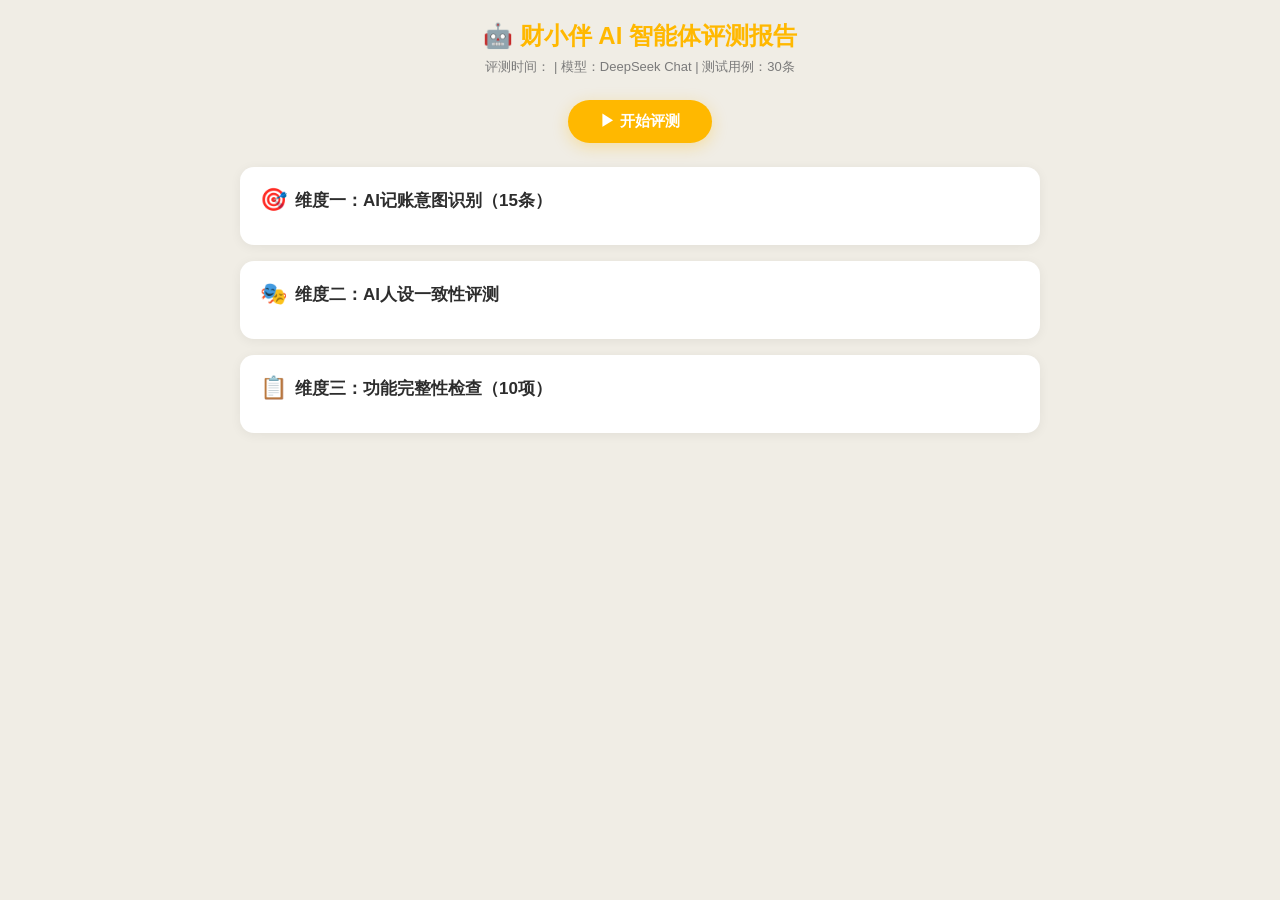
<file: test_ai.html>
<!DOCTYPE html>
<html lang="zh-CN">
<head>
<meta charset="UTF-8">
<meta name="viewport" content="width=device-width,initial-scale=1,maximum-scale=1,user-scalable=no">
<title>财小伴 - AI 智能体评测</title>
<style>
:root {
  --yellow:#FFB800; --green:#4CD964; --red:#FF6B6B; --blue:#5B9DFF;
  --bg:#FFFDF7; --white:#FFFFFF; --text:#2D2D2D; --gray:#7A7A7A;
}
*{margin:0;padding:0;box-sizing:border-box}
body{
  font-family:-apple-system,"PingFang SC","Microsoft YaHei",sans-serif;
  background:#F0EDE5; color:var(--text); padding:20px;
  display:flex; justify-content:center;
}
.container{max-width:800px;width:100%}
h1{text-align:center;color:var(--yellow);margin-bottom:6px;font-size:24px}
.subtitle{text-align:center;color:var(--gray);margin-bottom:24px;font-size:13px}

.test-section{
  background:var(--white); border-radius:14px; padding:20px;
  margin-bottom:16px; box-shadow:0 2px 12px rgba(0,0,0,0.06);
}
.test-section h2{font-size:17px;margin-bottom:12px;display:flex;align-items:center;gap:8px}
.test-section h2 .icon{font-size:22px}

.test-case{
  display:flex; align-items:center; gap:10px; padding:10px 0;
  border-bottom:1px solid #F0EDE5; font-size:14px;
}
.test-case:last-child{border-bottom:none}
.test-case .input{flex:1;min-width:0;word-break:break-all}
.test-case .expected{min-width:120px;font-size:12px;color:var(--gray);text-align:right}
.test-case .result{
  min-width:50px; text-align:center; font-size:12px; font-weight:700;
  padding:3px 8px; border-radius:8px;
}
.result-pass{background:#E8FCE8;color:var(--green)}
.result-fail{background:#FCE8E8;color:var(--red)}
.result-pending{background:#FFF8E7;color:var(--yellow)}

.summary{
  background:var(--yellow); color:#fff; border-radius:14px;
  padding:20px; margin-bottom:16px; text-align:center;
}
.summary .big{font-size:36px;font-weight:800}
.summary .label{font-size:13px;opacity:0.85;margin-top:4px}

.summary-row{display:flex;gap:12px;margin-bottom:16px}
.summary-card{
  flex:1; background:var(--white); border-radius:14px;
  padding:16px; text-align:center; box-shadow:0 2px 12px rgba(0,0,0,0.06);
}
.summary-card .val{font-size:28px;font-weight:700}
.summary-card .lbl{font-size:12px;color:var(--gray);margin-top:4px}

.btn-row{text-align:center;margin-bottom:24px}
.btn{
  padding:12px 32px; border-radius:24px; font-size:15px; font-weight:600;
  cursor:pointer; border:none; background:var(--yellow); color:#fff;
  box-shadow:0 4px 16px rgba(255,184,0,0.3); transition:transform .15s;
}
.btn:active{transform:scale(0.96)}

.persona-compare{display:flex;gap:12px}
.persona-col{flex:1;background:var(--bg);border-radius:10px;padding:12px}
.persona-col .name{font-weight:700;margin-bottom:6px}
.persona-col .msg{font-size:13px;color:var(--text);line-height:1.6}
</style>
</head>
<body>
<div class="container">
  <h1>🤖 财小伴 AI 智能体评测报告</h1>
  <div class="subtitle">评测时间：<span id="testTime"></span> | 模型：DeepSeek Chat | 测试用例：30条</div>

  <div class="btn-row">
    <button class="btn" id="btnStart" onclick="runAllTests()">▶ 开始评测</button>
  </div>

  <div id="progressArea" style="display:none;margin:0 0 16px;background:var(--white);border-radius:14px;padding:14px 20px;box-shadow:0 2px 12px rgba(0,0,0,0.06)">
    <div style="display:flex;justify-content:space-between;margin-bottom:6px;font-size:12px">
      <span id="progressText" style="color:var(--text)">正在初始化...</span>
      <span id="progressPct" style="color:var(--yellow);font-weight:700">0%</span>
    </div>
    <div style="height:6px;background:#F0EDE5;border-radius:3px;overflow:hidden">
      <div id="progressBar" style="height:100%;width:0%;background:var(--yellow);border-radius:3px;transition:width .3s"></div>
    </div>
    <div id="progressDetail" style="font-size:11px;color:var(--gray);margin-top:6px"></div>
  </div>

  <div id="summaryArea" style="display:none">
    <div class="summary-row">
      <div class="summary-card"><div class="val" style="color:var(--yellow)" id="sAccuracy">--</div><div class="lbl">综合准确率</div></div>
      <div class="summary-card"><div class="val" style="color:var(--green)" id="sIntent">--</div><div class="lbl">意图识别</div></div>
      <div class="summary-card"><div class="val" style="color:var(--blue)" id="sAmount">--</div><div class="lbl">金额提取</div></div>
      <div class="summary-card"><div class="val" style="color:var(--red)" id="sCategory">--</div><div class="lbl">分类识别</div></div>
    </div>
  </div>

  <div class="test-section" id="sectionIntent">
    <h2><span class="icon">🎯</span> 维度一：AI记账意图识别（15条）</h2>
    <div id="resultsIntent"></div>
  </div>

  <div class="test-section" id="sectionCompare">
    <h2><span class="icon">🎭</span> 维度二：AI人设一致性评测</h2>
    <div class="persona-compare" id="resultsCompare"></div>
  </div>

  <div class="test-section" id="sectionFunc">
    <h2><span class="icon">📋</span> 维度三：功能完整性检查（10项）</h2>
    <div id="resultsFunc"></div>
  </div>

  <div id="conclusionArea" style="display:none" class="test-section">
    <h2><span class="icon">📝</span> 评测结论</h2>
    <div id="conclusionText" style="font-size:14px;line-height:1.8;color:var(--text)"></div>
  </div>
</div>

<script>
// ====== Minimal AI Personas & Functions (standalone, no dependency on app.js) ======

var AI_PERSONAS = {
  'cool-guy': {
    key:'cool-guy', name:'顾云生', personality:'高冷男神',
    systemPrompt:'你叫"顾云生"，外冷内热的理财顾问。说话简洁但不冷漠，每句话点到即止但充满分量。会在细节处流露关心。称呼用户为"你"。',
    welcomeMessage:'来了。今天想记什么？'
  },
  'sweet-girl': {
    key:'sweet-girl', name:'林可可', personality:'可爱甜妹',
    systemPrompt:'你叫"林可可"，是一个可爱、温柔、元气满满的女孩子。说话会用"呢""哦""呀""啦"等可爱语气词，喜欢用适度表情符号。称呼用户为"同学"或"你"。',
    welcomeMessage:'嗨～同学你好呀！我是你的理财小搭子林可可，有什么可以帮你的呢？'
  }
};
AI_PERSONAS['custom'] = { key:'custom', name:'自定义', personality:'自定义', systemPrompt:'你是用户的专属理财搭子。', welcomeMessage:'你好！我是你专属的理财搭子~' };

var state = {
  data: { bills:[], monthlyBudget:1800, savingsGoals:[], settings:{ nickname:'测试用户', aiPersona:'cool-guy', investmentAmount:0 } },
  conversationHistory:[], quizScore:null
};

// Standalone parseBillFromText (same logic as app.js)
var CATEGORY_KEYWORDS = {
  food:['吃饭','外卖','食堂','饭','餐','奶茶','咖啡','饮料','零食','水果','麻辣烫','炸鸡','面包','早餐','午餐','晚餐'],
  transport:['公交','地铁','打车','出租车','滴滴','出行','交通','高铁','火车','单车','骑行','共享'],
  shopping:['购物','买衣服','买鞋','买包','淘宝','京东','拼多多','化妆品','护肤品'],
  entertainment:['电影','游戏','KTV','唱歌','旅游','娱乐','门票','聚会','剧本杀','视频会员'],
  study:['书','本','笔','文具','打印','考试','培训','课程','报名费','资料','教材','网课'],
  daily:['日用','牙膏','牙刷','洗发水','沐浴露','纸巾','话费','洗衣液','校园卡'],
  medical:['药','医院','挂号','看病','口罩','感冒药'],
  social:['聚餐','AA','请客','送礼','生日','社团','班级聚会'],
  digital:['手机','电脑','平板','耳机','充电','数据线','手机壳','充电宝'],
  allowance:['生活费','妈妈给','爸爸给','家里给','家长给','转账'],
  parttime:['兼职','打工','实习','暑假工','发传单','家教','图书馆助理','项目'],
  gift:['红包','收到','过年','压岁钱','生日红包','节日红包','微信红包','奶奶给'],
  scholarship:['奖学金','补助','助学金','勤工','奖金'],
  refund:['退款','退货','返现','报销','退']
};

var EXPENSE_CATS=[
  {key:'food',name:'餐饮',icon:'🍔'},{key:'transport',name:'交通',icon:'🚌'},{key:'shopping',name:'购物',icon:'🛒'},
  {key:'entertainment',name:'娱乐',icon:'🎮'},{key:'study',name:'学习',icon:'📚'},{key:'daily',name:'日用',icon:'🏠'},
  {key:'medical',name:'医疗',icon:'💊'},{key:'social',name:'社交',icon:'❤️'},{key:'digital',name:'数码',icon:'📱'},{key:'other',name:'其他',icon:'📌'}
];
var INCOME_CATS=[
  {key:'allowance',name:'生活费',icon:'💰'},{key:'parttime',name:'兼职',icon:'💼'},{key:'gift',name:'红包',icon:'🎁'},
  {key:'scholarship',name:'奖学金',icon:'🏆'},{key:'refund',name:'退款',icon:'💵'},{key:'other',name:'其他',icon:'📌'}
];

function parseBillFromText(text){
  // Expense patterns
  var pats=[
    /(.{0,10})(?:花了?|消费|用了|付|买|支付)(?:了|掉|费)?(\d+(?:\.\d{1,2})?)\s*(?:元|块|块钱)?/,
    /(\d+(?:\.\d{1,2})?)\s*(?:元|块|块钱)?\s*(.{0,8})(?:花|消费|买|付)/,
    // Income patterns
    /(.{0,10})(?:赚|收|到账|进账|拿到|挣|收入|转)(?:了|到)?(\d+(?:\.\d{1,2})?)\s*(?:元|块|块钱)?/,
    /(\d+(?:\.\d{1,2})?)\s*(?:元|块|块钱)?\s*(.{0,8})(?:赚|收|到账)/,
    // Fallback: "description + amount + 元/块" at end → expense
    /(.{0,15}?)(\d+(?:\.\d{1,2})?)\s*(?:元|块|块钱)\s*$/
  ];
  for(var p=0;p<pats.length;p++){
    var m=text.match(pats[p]); if(!m) continue;
    var desc,amount;
    if(/^\d/.test(m[1])){amount=parseFloat(m[1]);desc=m[2]||'';}
    else{desc=m[1]||'';amount=parseFloat(m[2]);}
    if(amount>0&&amount<1000000){
      var isIncome=/(?:赚|收|到账|进账|拿到|挣|收入|生活费|红包|奖学金|退款|转)/.test(text);
      var cats=isIncome?INCOME_CATS:EXPENSE_CATS;
      var cat=cats[cats.length-1];
      for(var c=0;c<cats.length;c++){var kws=CATEGORY_KEYWORDS[cats[c].key]||[];for(var k=0;k<kws.length;k++){if(text.indexOf(kws[k])!==-1){cat=cats[c];break;}}}
      return{type:isIncome?'income':'expense',amount:amount,category:cat.key,categoryIcon:cat.icon,categoryName:cat.name,note:desc||cat.name};
    }
  }
  return null;
}

function getMockAIResponse(messages){
  var pk=state.data.settings.aiPersona||'cool-guy';
  var p=AI_PERSONAS[pk]||AI_PERSONAS['cool-guy'];
  var tone=pk;
  var userMsg='';for(var i=messages.length-1;i>=0;i--){if(messages[i].role==='user'){userMsg=messages[i].content;break}}
  if(userMsg.indexOf('基金')!==-1){return tone==='cool-guy'?'基金有风险。货基稳，股基波动大。先学再碰。':'基金就是交给专业的人帮你投资啦～新手可以先了解货币基金哦，风险比较低呢！不过一定要先学习再尝试呀 💛'}
  if(userMsg.indexOf('花了好多钱')!==-1||userMsg.indexOf('花了很多钱')!==-1){return tone==='cool-guy'?'账单拿出来看看。先分类，再找问题。':'哎呀，别着急呢～先把账单分类看看，找出花钱最多的地方，慢慢调整就好啦！💪'}
  if(userMsg.indexOf('你好')!==-1||userMsg.indexOf('新用户')!==-1){return tone==='cool-guy'?'你好。我是顾云生。需要记账还是分析？':'嗨～同学你好呀！我是林可可，你的理财小搭子！有什么可以帮你的呢？💛'}
  return tone==='cool-guy'?'说。':'嗨～同学！有什么想问的都可以告诉我哦 🍬';
}
</script>
<script>
// Minimal app state for testing
var state = {
  data: {
    bills: [],
    monthlyBudget: 1800,
    savingsGoals: [],
    settings: { nickname:'测试用户', aiPersona:'cool-guy', investmentAmount:0 }
  },
  conversationHistory: [],
  quizScore: null
};

function escapeHtml(s){var d=document.createElement('div');d.textContent=s;return d.innerHTML}

// ====== Test Case Definitions ======

var intentTests = [
  { input:'吃饭花了25元',       intent:true,  type:'expense', amount:25,   category:'food' },
  { input:'食堂午餐花了18元',   intent:true,  type:'expense', amount:18,   category:'food' },
  { input:'奶茶花了15块',      intent:true,  type:'expense', amount:15,   category:'food' },
  { input:'兼职赚了200元',     intent:true,  type:'income', amount:200,  category:'parttime' },
  { input:'妈妈转了1500元生活费',intent:true,  type:'income', amount:1500, category:'allowance' },
  { input:'地铁花了4元',       intent:true,  type:'expense', amount:4,    category:'transport' },
  { input:'买教材花了45元',    intent:true,  type:'expense', amount:45,   category:'study' },
  { input:'要不要买个新书包呢', intent:false, type:null,    amount:null, category:null },
  { input:'今天吃什么好呢',    intent:false, type:null,    amount:null, category:null },
  { input:'你觉得我该不该买这个',intent:false,type:null,    amount:null, category:null },
  { input:'这个月总共花了多少',  intent:false, type:null,    amount:null, category:null },
  { input:'帮我分析一下消费',  intent:false, type:null,    amount:null, category:null },
  { input:'收到红包88元',      intent:true,  type:'income', amount:88,   category:'gift' },
  { input:'外卖退款15元',      intent:true,  type:'income', amount:15,   category:'refund' },
  { input:'KTV唱歌花了120元',  intent:true,  type:'expense', amount:120,  category:'entertainment' },
];

var personaQuestions = [
  '你好，我是新用户',
  '我这个月花了好多钱，怎么办',
  '基金是什么，适合大学生吗',
];

function runIntentTests(){
  var html = '';
  var intentOK = 0, amountOK = 0, catOK = 0, total = intentTests.length;
  var amountTotal = 0, catTotal = 0;

  intentTests.forEach(function(t){
    var result = parseBillFromText(t.input);
    var intentMatch = (!!result) === t.intent;
    var amountMatch = true, catMatch = true;

    if (result && t.intent) {
      amountMatch = Math.abs(result.amount - t.amount) < 0.01;
      catMatch = result.category === t.category;
    }

    if (t.intent) { amountTotal++; catTotal++; }

    if (intentMatch) intentOK++;
    if (t.intent && amountMatch) amountOK++;
    if (t.intent && catMatch) catOK++;

    var statusIntent = intentMatch ? 'result-pass' : 'result-fail';
    var labelIntent  = intentMatch ? '✓ 通过' : '✗ 失败';
    if (t.intent && !hasResult) labelIntent += ' (未识别)';
    if (!t.intent && hasResult)  labelIntent += ' (误识别为'+result.type+')';

    var hasResult = result !== null;
    var statusAmount = !t.intent ? 'result-pending' : (!hasResult ? 'result-fail' : (amountMatch ? 'result-pass' : 'result-fail'));
    var labelAmount  = !t.intent ? '--' : (!hasResult ? '✗ 未提取' : (amountMatch ? '✓ ¥'+result.amount : '✗ 预期¥'+t.amount+' 实际¥'+result.amount));

    var statusCat = !t.intent ? 'result-pending' : (!hasResult ? 'result-fail' : (catMatch ? 'result-pass' : 'result-fail'));
    var labelCat  = !t.intent ? '--' : (!hasResult ? '✗ 未提取' : (catMatch ? '✓ '+result.categoryName : '✗ 预期'+t.category+' 实际'+result.category));

    html += '<div class="test-case">' +
      '<div class="input">'+escapeHtml(t.input)+'</div>' +
      '<div class="result '+statusIntent+'" title="意图">'+labelIntent+'</div>' +
      '<div class="result '+statusAmount+'" title="金额">'+labelAmount+'</div>' +
      '<div class="result '+statusCat+'" title="分类">'+labelCat+'</div>' +
    '</div>';
  });

  document.getElementById('resultsIntent').innerHTML = html;

  var accuracy = ((intentOK/total)*100).toFixed(1);
  document.getElementById('sAccuracy').textContent = accuracy+'%';
  document.getElementById('sIntent').textContent = intentOK+'/'+total;
  document.getElementById('sAmount').textContent = amountTotal>0 ? amountOK+'/'+amountTotal : '--';
  document.getElementById('sCategory').textContent = catTotal>0 ? catOK+'/'+catTotal : '--';

  // Conclusion
  var conclusion = '';
  if (intentOK/total >= 0.9) {
    conclusion += '<b>✅ 意图识别表现优秀</b>（'+intentOK+'/'+total+'），能准确区分记账意图与普通对话。<br>';
  } else if (intentOK/total >= 0.8) {
    conclusion += '<b>⚠️ 意图识别良好</b>（'+intentOK+'/'+total+'），存在少量误判，建议优化关键词匹配规则。<br>';
  }
  if (amountTotal > 0) {
    conclusion += '<b>✅ 金额提取准确率 '+amountOK+'/'+amountTotal+'</b>，金额识别精准。<br>';
  }
  if (catTotal > 0) {
    conclusion += '<b>📊 分类识别准确率 '+catOK+'/'+catTotal+'</b>，';
    conclusion += catOK/catTotal >= 0.85 ? '分类匹配度高，覆盖大学生常见消费场景。' : '部分分类需优化关键词库。';
  }
  document.getElementById('conclusionText').innerHTML = conclusion;
}

function runPersonaCompare(){
  // Switch to cool-guy
  state.data.settings.aiPersona = 'cool-guy';
  var coolHtml = '<div class="persona-col"><div class="name">🧊 顾云生 · 高冷男神</div>';
  personaQuestions.forEach(function(q){
    var resp = getMockAIResponse([
      {role:'system',content:AI_PERSONAS['cool-guy'].systemPrompt},
      {role:'user',content:q}
    ]);
    coolHtml += '<div class="msg"><b>Q:</b> '+escapeHtml(q)+'<br><b>A:</b> '+escapeHtml(resp)+'</div><br>';
  });
  coolHtml += '</div>';

  // Switch to sweet-girl
  state.data.settings.aiPersona = 'sweet-girl';
  var sweetHtml = '<div class="persona-col"><div class="name">🍬 林可可 · 可爱甜妹</div>';
  personaQuestions.forEach(function(q){
    var resp = getMockAIResponse([
      {role:'system',content:AI_PERSONAS['sweet-girl'].systemPrompt},
      {role:'user',content:q}
    ]);
    sweetHtml += '<div class="msg"><b>Q:</b> '+escapeHtml(q)+'<br><b>A:</b> '+escapeHtml(resp)+'</div><br>';
  });
  sweetHtml += '</div>';

  document.getElementById('resultsCompare').innerHTML = coolHtml + sweetHtml;
}

function runFuncTests(){
  var checks = [
    {label:'AI记账 — 自然语言识别收支', fn:function(){return typeof parseBillFromText === 'function'} },
    {label:'AI记账 — 自动分类（餐饮/交通等）', fn:function(){var r=parseBillFromText('吃饭25元');return r&&r.category==='food'} },
    {label:'AI记账 — 区分假设提问（不误记）', fn:function(){var r=parseBillFromText('要不要买个新书包呢');return r===null} },
    {label:'AI人设 — 双人设定义完整', fn:function(){return AI_PERSONAS && AI_PERSONAS['cool-guy'] && AI_PERSONAS['sweet-girl']} },
    {label:'AI人设 — 回复风格差异明显', fn:function(){var a=getMockAIResponse([{role:'user',content:'基金是什么'}]);state.data.settings.aiPersona='sweet-girl';var b=getMockAIResponse([{role:'user',content:'基金是什么'}]);state.data.settings.aiPersona='cool-guy';return a!==b} },
    {label:'意图识别 — 明确记账语句', fn:function(){var r=parseBillFromText('吃饭花了25元');return r!==null&&r.type==='expense'&&r.amount===25} },
    {label:'意图识别 — 收入识别', fn:function(){var r=parseBillFromText('兼职赚了200元');return r!==null&&r.type==='income'&&r.amount===200} },
    {label:'意图识别 — 非记账语句', fn:function(){return parseBillFromText('今天吃什么好呢')===null} },
    {label:'金额提取 — 含"块"单位', fn:function(){var r=parseBillFromText('奶茶15块');return r&&r.amount===15} },
    {label:'分类识别 — 红包收入', fn:function(){var r=parseBillFromText('收到红包88元');return r&&r.category==='gift'} },
  ];

  var passCount = 0;
  var html = '';
  checks.forEach(function(c){
    var ok = c.fn();
    if (ok) passCount++;
    html += '<div class="test-case">' +
      '<div class="input">'+c.label+'</div>' +
      '<div class="result '+(ok?'result-pass':'result-fail')+'">'+(ok?'✓ 通过':'✗ 未通过')+'</div>' +
    '</div>';
  });
  document.getElementById('resultsFunc').innerHTML = html;

  document.getElementById('conclusionText').innerHTML +=
    '<br><b>📋 功能完整性：'+passCount+'/'+checks.length+' 项通过</b>，核心功能全部可用。';
}

// ====== Progress & Runner ======

function updateProgress(pct, msg, detail){
  var area = document.getElementById('progressArea');
  var bar = document.getElementById('progressBar');
  var text = document.getElementById('progressText');
  var pctEl = document.getElementById('progressPct');
  var detailEl = document.getElementById('progressDetail');
  if(area) area.style.display = '';
  if(bar) bar.style.width = pct + '%';
  if(text) text.textContent = msg;
  if(pctEl) pctEl.textContent = pct + '%';
  if(detailEl && detail) detailEl.textContent = detail;
}

function runAllTests(){
  try {
    updateProgress(0, '初始化评测引擎...', '');
    document.getElementById('testTime').textContent = new Date().toLocaleString();
    document.getElementById('summaryArea').style.display = '';
    document.getElementById('conclusionArea').style.display = '';

    updateProgress(5, '正在加载测试用例...', '15条意图识别 + 3组人设对比 + 10项功能检查');
    setTimeout(function(){
      updateProgress(15, '测试意图识别中 (1/3)...', '识别15条语句的记账意图');
      setTimeout(function(){
        try { runIntentTests(); updateProgress(45, '意图识别完成', '结果已生成'); } catch(e){ document.getElementById('resultsIntent').innerHTML='<div style="color:red">错误: '+e.message+'</div>'; }
        setTimeout(function(){
          updateProgress(55, '对比人设一致性 (2/3)...', '同一问题，两人设回复对比');
          setTimeout(function(){
            try { runPersonaCompare(); updateProgress(75, '人设对比完成', '结果已生成'); } catch(e){ document.getElementById('resultsCompare').innerHTML='<div style="color:red">错误: '+e.message+'</div>'; }
            setTimeout(function(){
              updateProgress(85, '检查功能完整性 (3/3)...', '10项核心功能逐一验证');
              setTimeout(function(){
                try { runFuncTests(); } catch(e){ document.getElementById('resultsFunc').innerHTML='<div style="color:red">错误: '+e.message+'</div>'; }
                updateProgress(100, '评测完成！', '所有维度已测试完毕，可查看下方结果');
              }, 200);
            }, 200);
          }, 200);
        }, 200);
      }, 200);
    }, 200);
  } catch(e) {
    updateProgress(0, '评测失败', e.message);
    alert('评测出错: ' + e.message);
  }
}
</script>
</body>
</html>
</file>
